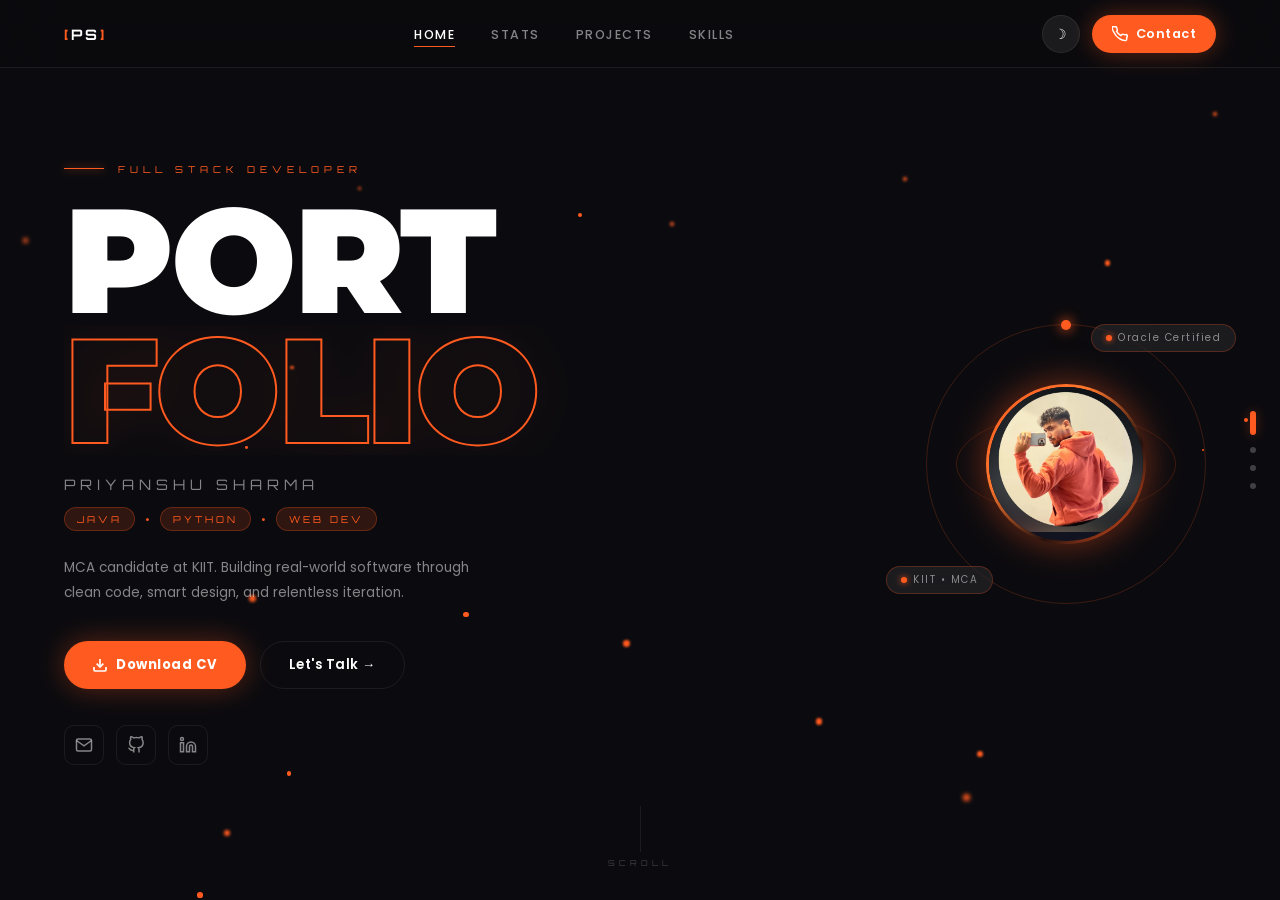
<file: index.html>
<!DOCTYPE html>
<html lang="en" data-theme="dark">
<head>
  <meta charset="UTF-8" />
  <meta name="viewport" content="width=device-width, initial-scale=1.0"/>
  <title>Priyanshu Sharma — Portfolio</title>
  <link rel="preconnect" href="https://fonts.googleapis.com"/>
  <link rel="preconnect" href="https://fonts.gstatic.com" crossorigin/>
  <link href="https://fonts.googleapis.com/css2?family=Orbitron:wght@400;600;700;900&family=Montserrat:wght@300;400;600;700;900&family=Poppins:wght@300;400;500;600&display=swap" rel="stylesheet"/>
  <link rel="stylesheet" href="style.css"/>
</head>
<body>

<!-- ░░ PARTICLE CANVAS ░░ -->
<canvas id="particleCanvas"></canvas>

<!-- ░░ NOISE GRAIN OVERLAY ░░ -->
<div class="grain"></div>

<!-- ░░ NAV ░░ -->
<nav class="nav" id="mainNav">
  <div class="nav-logo">
    <span class="bracket">[</span>PS<span class="bracket">]</span>
  </div>
  <ul class="nav-links">
    <li><a href="#slide1" class="nav-link active" data-slide="0">Home</a></li>
    <li><a href="#slide2" class="nav-link" data-slide="1">Stats</a></li>
    <li><a href="#slide3" class="nav-link" data-slide="2">Projects</a></li>
    <li><a href="#slide4" class="nav-link" data-slide="3">Skills</a></li>
  </ul>
  <div class="nav-actions">
    <button class="theme-btn" id="themeBtn" aria-label="Toggle theme">
      <span class="t-icon" id="themeIcon">☽</span>
    </button>
    <button class="contact-open-btn" id="contactOpenBtn">
      <svg width="16" height="16" viewBox="0 0 24 24" fill="none" stroke="currentColor" stroke-width="2.2"><path d="M22 16.92v3a2 2 0 01-2.18 2 19.79 19.79 0 01-8.63-3.07A19.5 19.5 0 013.07 9.81a19.79 19.79 0 01-3.07-8.68A2 2 0 012.18 1h3a2 2 0 012 1.72c.127.96.361 1.903.7 2.81a2 2 0 01-.45 2.11L6.91 8.15a16 16 0 006.29 6.29l1.51-1.52a2 2 0 012.11-.45c.907.339 1.85.573 2.81.7A2 2 0 0122 16.92z"/></svg>
      Contact
    </button>
  </div>
</nav>

<!-- ░░ SCROLL PROGRESS ░░ -->
<div class="scroll-progress" id="scrollProgress"></div>

<!-- ░░ SIDE DOT NAV ░░ -->
<nav class="side-nav">
  <button class="side-dot active" data-target="0" aria-label="Slide 1"></button>
  <button class="side-dot" data-target="1" aria-label="Slide 2"></button>
  <button class="side-dot" data-target="2" aria-label="Slide 3"></button>
  <button class="side-dot" data-target="3" aria-label="Slide 4"></button>
</nav>

<!-- ░░░░░░░░░░░░░░░░░░░░░░░░░░░░░░░░░░░░
     SCROLL CONTAINER
     ░░░░░░░░░░░░░░░░░░░░░░░░░░░░░░░░░░░░ -->
<div class="scroll-wrap" id="scrollWrap">

  <!-- ════════════════════════════════
       SLIDE 1 — HERO
       ════════════════════════════════ -->
  <section class="slide" id="slide1">
    <div class="hero-inner">

      <!-- LEFT: Text -->
      <div class="hero-left">
        <div class="hero-eyebrow reveal">
          <span class="eyebrow-line"></span>
          <span class="eyebrow-text">FULL STACK DEVELOPER</span>
        </div>

        <h1 class="hero-heading">
          <span class="h-line reveal" style="--d:.1s">
            <span class="h-word">PORT</span>
          </span>
          <span class="h-line reveal" style="--d:.2s">
            <span class="h-word accent-stroke">FOLIO</span>
          </span>
        </h1>

        <div class="hero-name reveal" style="--d:.35s">PRIYANSHU SHARMA</div>

        <div class="hero-tags reveal" style="--d:.45s">
          <span class="tag">JAVA</span>
          <span class="tag-sep">•</span>
          <span class="tag">PYTHON</span>
          <span class="tag-sep">•</span>
          <span class="tag">WEB DEV</span>
        </div>

        <p class="hero-bio reveal" style="--d:.55s">
          MCA candidate at KIIT. Building real-world software through<br>
          clean code, smart design, and relentless iteration.
        </p>

        <div class="hero-ctas reveal" style="--d:.65s">
          <a href="priyanshu_sharma_cv_1.pdf" download class="btn-primary">
            <svg width="16" height="16" viewBox="0 0 24 24" fill="none" stroke="currentColor" stroke-width="2.5"><path d="M21 15v4a2 2 0 01-2 2H5a2 2 0 01-2-2v-4"/><polyline points="7 10 12 15 17 10"/><line x1="12" y1="15" x2="12" y2="3"/></svg>
            Download CV
          </a>
          <button class="btn-ghost" id="heroContactBtn">Let's Talk →</button>
        </div>

        <!-- Socials strip -->
        <div class="hero-socials reveal" style="--d:.75s">
          <a href="mailto:priyanshusharma02098@gmail.com" class="social-link" aria-label="Email">
            <svg width="18" height="18" viewBox="0 0 24 24" fill="none" stroke="currentColor" stroke-width="2"><path d="M4 4h16c1.1 0 2 .9 2 2v12c0 1.1-.9 2-2 2H4c-1.1 0-2-.9-2-2V6c0-1.1.9-2 2-2z"/><polyline points="22,6 12,13 2,6"/></svg>
          </a>
          <a href="https://github.com/prynsu445" target="_blank" class="social-link" aria-label="GitHub">
            <svg width="18" height="18" viewBox="0 0 24 24" fill="none" stroke="currentColor" stroke-width="2"><path d="M9 19c-5 1.5-5-2.5-7-3m14 6v-3.87a3.37 3.37 0 00-.94-2.61c3.14-.35 6.44-1.54 6.44-7A5.44 5.44 0 0020 4.77 5.07 5.07 0 0019.91 1S18.73.65 16 2.48a13.38 13.38 0 00-7 0C6.27.65 5.09 1 5.09 1A5.07 5.07 0 005 4.77a5.44 5.44 0 00-1.5 3.78c0 5.42 3.3 6.61 6.44 7A3.37 3.37 0 009 18.13V22"/></svg>
          </a>
          <a href="https://www.linkedin.com/in/priyanshu-sharma-182ab72b7 " target="_blank" class="social-link" aria-label="LinkedIn">
            <svg width="18" height="18" viewBox="0 0 24 24" fill="none" stroke="currentColor" stroke-width="2"><path d="M16 8a6 6 0 016 6v7h-4v-7a2 2 0 00-2-2 2 2 0 00-2 2v7h-4v-7a6 6 0 016-6z"/><rect x="2" y="9" width="4" height="12"/><circle cx="4" cy="4" r="2"/></svg>
          </a>
        </div>
      </div>

      <!-- RIGHT: Profile Orbit -->
      <div class="hero-right reveal" style="--d:.2s">
        <div class="orbit-system">
          <!-- Glow behind -->
          <div class="profile-glow-bg"></div>

          <!-- Outer orbit ring -->
          <div class="orbit-ring ring-outer">
            <div class="orbit-dot dot-outer"></div>
          </div>
          <!-- Inner tilted orbit ring -->
          <div class="orbit-ring ring-inner">
            <div class="orbit-dot dot-inner"></div>
          </div>

          <!-- Profile circle -->
          <div class="profile-circle">
            <div class="profile-img-wrap">
              <!-- Placeholder gradient avatar (replace src with real photo) -->
              <div class="profile-placeholder">
                <span class="profile-initials"><img src="myself.jpeg" alt="Priyanshu Sharma" class="profile-img"/> </span>
              </div>
              
               
            </div>
          </div>

          <!-- Floating badge -->
          <div class="orbit-badge badge-top">
            <span class="badge-dot"></span>Oracle Certified
          </div>
          <div class="orbit-badge badge-bot">
            <span class="badge-dot"></span>KIIT • MCA
          </div>
        </div>
      </div>

    </div>

    <!-- hero particles -->
    <div class="hero-particles" id="heroParticles"></div>

    <!-- Scroll cue -->
    <div class="scroll-cue">
      <div class="cue-line"><span class="cue-fill"></span></div>
      <span class="cue-label">SCROLL</span>
    </div>
  </section>

  <!-- ════════════════════════════════
       SLIDE 2 — PROJECT STATS
       ════════════════════════════════ -->
  <section class="slide" id="slide2">
    <div class="desk-bg">
      <div class="desk-lamp-glow"></div>
      <div class="desk-ambient"></div>
    </div>

    <div class="stats-inner">
      <div class="section-header reveal">
        <p class="s-eyebrow">AT A GLANCE</p>
        <h2 class="s-title">Project<br><em>Experience</em></h2>
      </div>

      <div class="stats-grid">
        <div class="stat-card reveal" style="--d:.1s">
          <div class="stat-icon">
            <svg width="28" height="28" viewBox="0 0 24 24" fill="none" stroke="currentColor" stroke-width="1.5"><rect x="3" y="3" width="18" height="14" rx="2"/><path d="M7 21h10M12 17v4"/></svg>
          </div>
          <div class="stat-val"><span class="counter" data-target="2">0</span><span class="stat-plus">+</span></div>
          <div class="stat-label">Projects<br>Completed</div>
          <div class="sc-glow"></div>
        </div>
        <div class="stat-card reveal" style="--d:.2s">
          <div class="stat-icon">
            <svg width="28" height="28" viewBox="0 0 24 24" fill="none" stroke="currentColor" stroke-width="1.5"><circle cx="12" cy="8" r="4"/><path d="M4 20c0-4 3.6-7 8-7s8 3 8 7"/></svg>
          </div>
          <div class="stat-val"><span class="counter" data-target="1">0</span></div>
          <div class="stat-label">Internship<br>Experience</div>
          <div class="sc-glow"></div>
        </div>
        <div class="stat-card reveal" style="--d:.3s">
          <div class="stat-icon">
            <svg width="28" height="28" viewBox="0 0 24 24" fill="none" stroke="currentColor" stroke-width="1.5"><polyline points="16 18 22 12 16 6"/><polyline points="8 6 2 12 8 18"/></svg>
          </div>
          <div class="stat-val"><span class="counter" data-target="6">0</span><span class="stat-plus">+</span></div>
          <div class="stat-label">Technologies<br>Used</div>
          <div class="sc-glow"></div>
        </div>
        <div class="stat-card reveal" style="--d:.4s">
          <div class="stat-icon">
            <svg width="28" height="28" viewBox="0 0 24 24" fill="none" stroke="currentColor" stroke-width="1.5"><path d="M12 2L2 7l10 5 10-5-10-5z"/><path d="M2 17l10 5 10-5"/><path d="M2 12l10 5 10-5"/></svg>
          </div>
          <div class="stat-val"><span class="counter" data-target="75" data-decimal="true">0</span></div>
          <div class="stat-label">CGPA — MCA<br>Performance</div>
          <div class="sc-glow"></div>
        </div>
      </div>

      <!-- Certifications strip -->
      <div class="cert-strip reveal" style="--d:.5s">
        <div class="cert-item">
          <div class="cert-badge">✦</div>
          <div>
            <strong>Generative AI Professional</strong>
            <span>Oracle University — 2025</span>
          </div>
        </div>
        <div class="cert-divider"></div>
        <div class="cert-item">
          <div class="cert-badge">✦</div>
          <div>
            <strong>Web Development Intern</strong>
            <span>Acmegrade (IIT Bombay, IIM Ahmedabad, Wipro) — 2024</span>
          </div>
        </div>
      </div>
    </div>
  </section>

  <!-- ════════════════════════════════
       SLIDE 3 — PROJECTS
       ════════════════════════════════ -->
  <section class="slide slide-overflow" id="slide3">
    <div class="projects-inner">
      <div class="section-header reveal">
        <p class="s-eyebrow">WHAT I'VE BUILT</p>
        <h2 class="s-title">Featured<br><em>Projects</em></h2>
      </div>

      <!-- Filter buttons -->
      <div class="filter-bar reveal" style="--d:.1s" id="filterBar">
        <button class="filter-btn active" data-filter="all">All</button>
        <button class="filter-btn" data-filter="java">Java</button>
        <button class="filter-btn" data-filter="python">Python</button>
        <button class="filter-btn" data-filter="web">Web</button>
      </div>

      <!-- Project cards -->
      <div class="projects-grid" id="projectsGrid">

        <div class="project-card reveal" style="--d:.15s" data-cat="python">
          <div class="project-img-wrap">
            <div class="project-img-placeholder p1">
              <svg width="48" height="48" viewBox="0 0 24 24" fill="none" stroke="rgba(255,90,31,0.6)" stroke-width="1"><rect x="3" y="3" width="18" height="14" rx="2"/><path d="M7 21h10M12 17v4"/></svg>
            </div>
            <div class="project-overlay">
              <a href="#" class="view-btn">View Project →</a>
            </div>
          </div>
          <div class="project-body">
            <div class="project-tech">
              <span class="tech-chip">Python</span>
              <span class="tech-chip">Streamlit</span>
              <span class="tech-chip">AI</span>
            </div>
            <h3 class="project-title">Banking Management System</h3>
            <p class="project-desc">AI-based banking assistant for account operations. Improved task completion by 40%, reduced navigation steps by 30%.</p>
          </div>
          <div class="pc-accent-line"></div>
        </div>

        <div class="project-card reveal" style="--d:.25s" data-cat="java">
          <div class="project-img-wrap">
            <div class="project-img-placeholder p2">
              <svg width="48" height="48" viewBox="0 0 24 24" fill="none" stroke="rgba(255,90,31,0.6)" stroke-width="1"><circle cx="12" cy="8" r="4"/><path d="M4 20c0-4 3.6-7 8-7s8 3 8 7"/><circle cx="18" cy="5" r="2"/></svg>
            </div>
            <div class="project-overlay">
              <a href="#" class="view-btn">View Project →</a>
            </div>
          </div>
          <div class="project-body">
            <div class="project-tech">
              <span class="tech-chip">Java</span>
              <span class="tech-chip">MySQL</span>
              <span class="tech-chip">Full Stack</span>
            </div>
            <h3 class="project-title">Employee Management System</h3>
            <p class="project-desc">HR workflow automation with database integration. Reduced manual processing time by 50%, improved data accuracy by 35%.</p>
          </div>
          <div class="pc-accent-line"></div>
        </div>

        <div class="project-card reveal" style="--d:.35s" data-cat="web">
          <div class="project-img-wrap">
            <div class="project-img-placeholder p3">
              <svg width="48" height="48" viewBox="0 0 24 24" fill="none" stroke="rgba(255,90,31,0.6)" stroke-width="1"><circle cx="12" cy="12" r="10"/><line x1="2" y1="12" x2="22" y2="12"/><path d="M12 2a15.3 15.3 0 010 20M12 2a15.3 15.3 0 000 20"/></svg>
            </div>
            <div class="project-overlay">
              <a href="#" class="view-btn">View Project →</a>
            </div>
          </div>
          <div class="project-body">
            <div class="project-tech">
              <span class="tech-chip">React</span>
              <span class="tech-chip">HTML/CSS</span>
              <span class="tech-chip">JS</span>
            </div>
            <h3 class="project-title">Portfolio Website</h3>
            <p class="project-desc">Personal portfolio with scroll-snap layout, glassmorphism design, and orbit animations built for maximum visual impact.</p>
          </div>
          <div class="pc-accent-line"></div>
        </div>

      </div>
    </div>
  </section>

  <!-- ════════════════════════════════
       SLIDE 4 — SKILLS + EDUCATION
       ════════════════════════════════ -->
  <section class="slide slide-overflow" id="slide4">
    <div class="skills-inner">
      <div class="section-header reveal">
        <p class="s-eyebrow">WHAT I KNOW</p>
        <h2 class="s-title">Technical<br><em>Expertise</em></h2>
      </div>

      <div class="skills-grid">
        <div class="skill-card reveal" style="--d:.05s">
          <div class="sk-icon">
            <svg width="26" height="26" viewBox="0 0 24 24" fill="none" stroke="currentColor" stroke-width="1.5"><polyline points="16 18 22 12 16 6"/><polyline points="8 6 2 12 8 18"/></svg>
          </div>
          <h3>Java Development</h3>
          <p>OOP, JDBC, Swing, full-stack Java applications</p>
          <div class="sk-bar"><div class="sk-fill" style="--w:82%"></div></div>
          <div class="sk-line"></div>
        </div>
        <div class="skill-card reveal" style="--d:.1s">
          <div class="sk-icon">
            <svg width="26" height="26" viewBox="0 0 24 24" fill="none" stroke="currentColor" stroke-width="1.5"><path d="M12 2L2 7l10 5 10-5-10-5z"/><path d="M2 17l10 5 10-5"/><path d="M2 12l10 5 10-5"/></svg>
          </div>
          <h3>Python Development</h3>
          <p>Streamlit, NumPy, Pandas, data pipelines</p>
          <div class="sk-bar"><div class="sk-fill" style="--w:78%"></div></div>
          <div class="sk-line"></div>
        </div>
        <div class="skill-card reveal" style="--d:.15s">
          <div class="sk-icon">
            <svg width="26" height="26" viewBox="0 0 24 24" fill="none" stroke="currentColor" stroke-width="1.5"><rect x="3" y="3" width="18" height="14" rx="2"/><path d="M7 21h10M12 17v4"/></svg>
          </div>
          <h3>Frontend Development</h3>
          <p>HTML5, CSS3, JavaScript, responsive design</p>
          <div class="sk-bar"><div class="sk-fill" style="--w:80%"></div></div>
          <div class="sk-line"></div>
        </div>
        <div class="skill-card reveal" style="--d:.2s">
          <div class="sk-icon">
            <svg width="26" height="26" viewBox="0 0 24 24" fill="none" stroke="currentColor" stroke-width="1.5"><circle cx="12" cy="12" r="10"/><circle cx="12" cy="12" r="3"/><line x1="12" y1="2" x2="12" y2="5"/><line x1="12" y1="19" x2="12" y2="22"/><line x1="2" y1="12" x2="5" y2="12"/><line x1="19" y1="12" x2="22" y2="12"/></svg>
          </div>
          <h3>React Development</h3>
          <p>Components, hooks, state management, SPA</p>
          <div class="sk-bar"><div class="sk-fill" style="--w:70%"></div></div>
          <div class="sk-line"></div>
        </div>
        <div class="skill-card reveal" style="--d:.25s">
          <div class="sk-icon">
            <svg width="26" height="26" viewBox="0 0 24 24" fill="none" stroke="currentColor" stroke-width="1.5"><ellipse cx="12" cy="5" rx="9" ry="3"/><path d="M21 12c0 1.66-4 3-9 3s-9-1.34-9-3"/><path d="M3 5v14c0 1.66 4 3 9 3s9-1.34 9-3V5"/></svg>
          </div>
          <h3>SQL & Databases</h3>
          <p>MySQL, schema design, complex queries, CRUD</p>
          <div class="sk-bar"><div class="sk-fill" style="--w:75%"></div></div>
          <div class="sk-line"></div>
        </div>
        <div class="skill-card reveal" style="--d:.3s">
          <div class="sk-icon">
            <svg width="26" height="26" viewBox="0 0 24 24" fill="none" stroke="currentColor" stroke-width="1.5"><line x1="18" y1="20" x2="18" y2="10"/><line x1="12" y1="20" x2="12" y2="4"/><line x1="6" y1="20" x2="6" y2="14"/></svg>
          </div>
          <h3>Data Analytics</h3>
          <p>NumPy, Pandas, data visualization, Generative AI</p>
          <div class="sk-bar"><div class="sk-fill" style="--w:65%"></div></div>
          <div class="sk-line"></div>
        </div>
      </div>

      <!-- Education Timeline -->
      <div class="edu-section reveal" style="--d:.35s">
        <h3 class="edu-title">Education Timeline</h3>
        <div class="timeline">
          <div class="tl-item">
            <div class="tl-dot"></div>
            <div class="tl-line"></div>
            <div class="tl-content">
              <span class="tl-year">2025 – 2027</span>
              <h4>Master of Computer Applications</h4>
              <p>Kalinga Institute of Industrial Technology (KIIT)</p>
              <span class="tl-cgpa">CGPA: 7.7</span>
            </div>
          </div>
          <div class="tl-item">
            <div class="tl-dot"></div>
            <div class="tl-content">
              <span class="tl-year">2022 – 2025</span>
              <h4>Bachelor of Computer Applications</h4>
              <p>Techno India University</p>
              <span class="tl-cgpa">CGPA: 7.82</span>
            </div>
          </div>
        </div>
      </div>

      <!-- Footer ticker -->
      <div class="ticker-wrap">
        <div class="ticker-inner" id="tickerInner">
          <span>• PRIYANSHU SHARMA</span>
          <span>• SOFTWARE DEVELOPER</span>
          <span>• JAVA • PYTHON • REACT</span>
          <span>• KIIT MCA 2025</span>
          <span>• ORACLE CERTIFIED</span>
          <span>• OPEN TO WORK</span>
          <span>• PRIYANSHU SHARMA</span>
          <span>• SOFTWARE DEVELOPER</span>
          <span>• JAVA • PYTHON • REACT</span>
          <span>• KIIT MCA 2025</span>
          <span>• ORACLE CERTIFIED</span>
          <span>• OPEN TO WORK</span>
        </div>
      </div>
    </div>
  </section>

</div><!-- /scroll-wrap -->

<!-- ░░░░░░░░░░░░░░░░░░░░░░░░░░░░░░░░░░░░
     CONTACT SIDEBAR
     ░░░░░░░░░░░░░░░░░░░░░░░░░░░░░░░░░░░░ -->
<div class="sb-overlay" id="sbOverlay"></div>
<aside class="sidebar" id="sidebar">
  <button class="sb-close" id="sbClose">✕</button>

  <div class="sb-body">
    <div class="sb-header">
      <h2 class="sb-title">Let's <span>Connect</span></h2>
      <p class="sb-sub">Available for freelance work and full-time opportunities.</p>
    </div>

    <div class="sb-links">
      <a href="mailto:priyanshusharma02098@gmail.com" class="sb-item">
        <div class="sbi-icon">
          <svg width="18" height="18" viewBox="0 0 24 24" fill="none" stroke="currentColor" stroke-width="2"><path d="M4 4h16c1.1 0 2 .9 2 2v12c0 1.1-.9 2-2 2H4c-1.1 0-2-.9-2-2V6c0-1.1.9-2 2-2z"/><polyline points="22,6 12,13 2,6"/></svg>
        </div>
        <div class="sbi-text">
          <span class="sbi-label">Email</span>
          <span class="sbi-val">priyanshusharma02098@gmail.com</span>
        </div>
        <span class="sbi-arr">→</span>
      </a>
      <a href="tel:+917439451492" class="sb-item">
        <div class="sbi-icon">
          <svg width="18" height="18" viewBox="0 0 24 24" fill="none" stroke="currentColor" stroke-width="2"><path d="M22 16.92v3a2 2 0 01-2.18 2 19.79 19.79 0 01-8.63-3.07A19.5 19.5 0 013.07 9.81a19.79 19.79 0 01-3.07-8.68A2 2 0 012.18 1h3a2 2 0 012 1.72c.127.96.361 1.903.7 2.81a2 2 0 01-.45 2.11L6.91 8.15a16 16 0 006.29 6.29l1.51-1.52a2 2 0 012.11-.45c.907.339 1.85.573 2.81.7A2 2 0 0122 16.92z"/></svg>
        </div>
        <div class="sbi-text">
          <span class="sbi-label">Phone</span>
          <span class="sbi-val">+91 7439451492</span>
        </div>
        <span class="sbi-arr">→</span>
      </a>
      <div class="sb-item ">
        <div class="sbi-icon">
          <svg width="18" height="18" viewBox="0 0 24 24" fill="none" stroke="currentColor" stroke-width="2"><path d="M21 10c0 7-9 13-9 13s-9-6-9-13a9 9 0 0118 0z"/><circle cx="12" cy="10" r="3"/></svg>
        </div>
        <div class="sbi-text">
          <span class="sbi-label">Location</span>
          <span class="sbi-val">Kolkata, India</span>
        </div>
      </div>
      <a href="https://www.linkedin.com/in/priyanshu-sharma-182ab72b7 " target="_blank" class="sb-item">
        <div class="sbi-icon">
          <svg width="18" height="18" viewBox="0 0 24 24" fill="none" stroke="currentColor" stroke-width="2"><path d="M16 8a6 6 0 016 6v7h-4v-7a2 2 0 00-2-2 2 2 0 00-2 2v7h-4v-7a6 6 0 016-6z"/><rect x="2" y="9" width="4" height="12"/><circle cx="4" cy="4" r="2"/></svg>
        </div>
        <div class="sbi-text">
          <span class="sbi-label">LinkedIn</span>
          <span class="sbi-val">Priyanshu Sharma</span>
        </div>
        <span class="sbi-arr">→</span>
      </a>
      <a href="https://github.com/prynsu445" target="_blank" class="sb-item">
        <div class="sbi-icon">
          <svg width="18" height="18" viewBox="0 0 24 24" fill="none" stroke="currentColor" stroke-width="2"><path d="M9 19c-5 1.5-5-2.5-7-3m14 6v-3.87a3.37 3.37 0 00-.94-2.61c3.14-.35 6.44-1.54 6.44-7A5.44 5.44 0 0020 4.77 5.07 5.07 0 0019.91 1S18.73.65 16 2.48a13.38 13.38 0 00-7 0C6.27.65 5.09 1 5.09 1A5.07 5.07 0 005 4.77a5.44 5.44 0 00-1.5 3.78c0 5.42 3.3 6.61 6.44 7A3.37 3.37 0 009 18.13V22"/></svg>
        </div>
        <div class="sbi-text">
          <span class="sbi-label">GitHub</span>
          <span class="sbi-val">prynsu445</span>
        </div>
        <span class="sbi-arr">→</span>
      </a>
    </div>

    <div class="sb-actions">
      <a href="priyanshu_sharma_cv_1.pdf" download class="sb-cv-btn">
        <svg width="16" height="16" viewBox="0 0 24 24" fill="none" stroke="currentColor" stroke-width="2.5"><path d="M21 15v4a2 2 0 01-2 2H5a2 2 0 01-2-2v-4"/><polyline points="7 10 12 15 17 10"/><line x1="12" y1="15" x2="12" y2="3"/></svg>
        Download CV
      </a>
      <a href="mailto:priyanshusharma02098@gmail.com" class="sb-hire-btn">
        Hire Me ✦
      </a>
    </div>
  </div>
</aside>

<script src="script.js"></script>
</body>
</html>
</file>
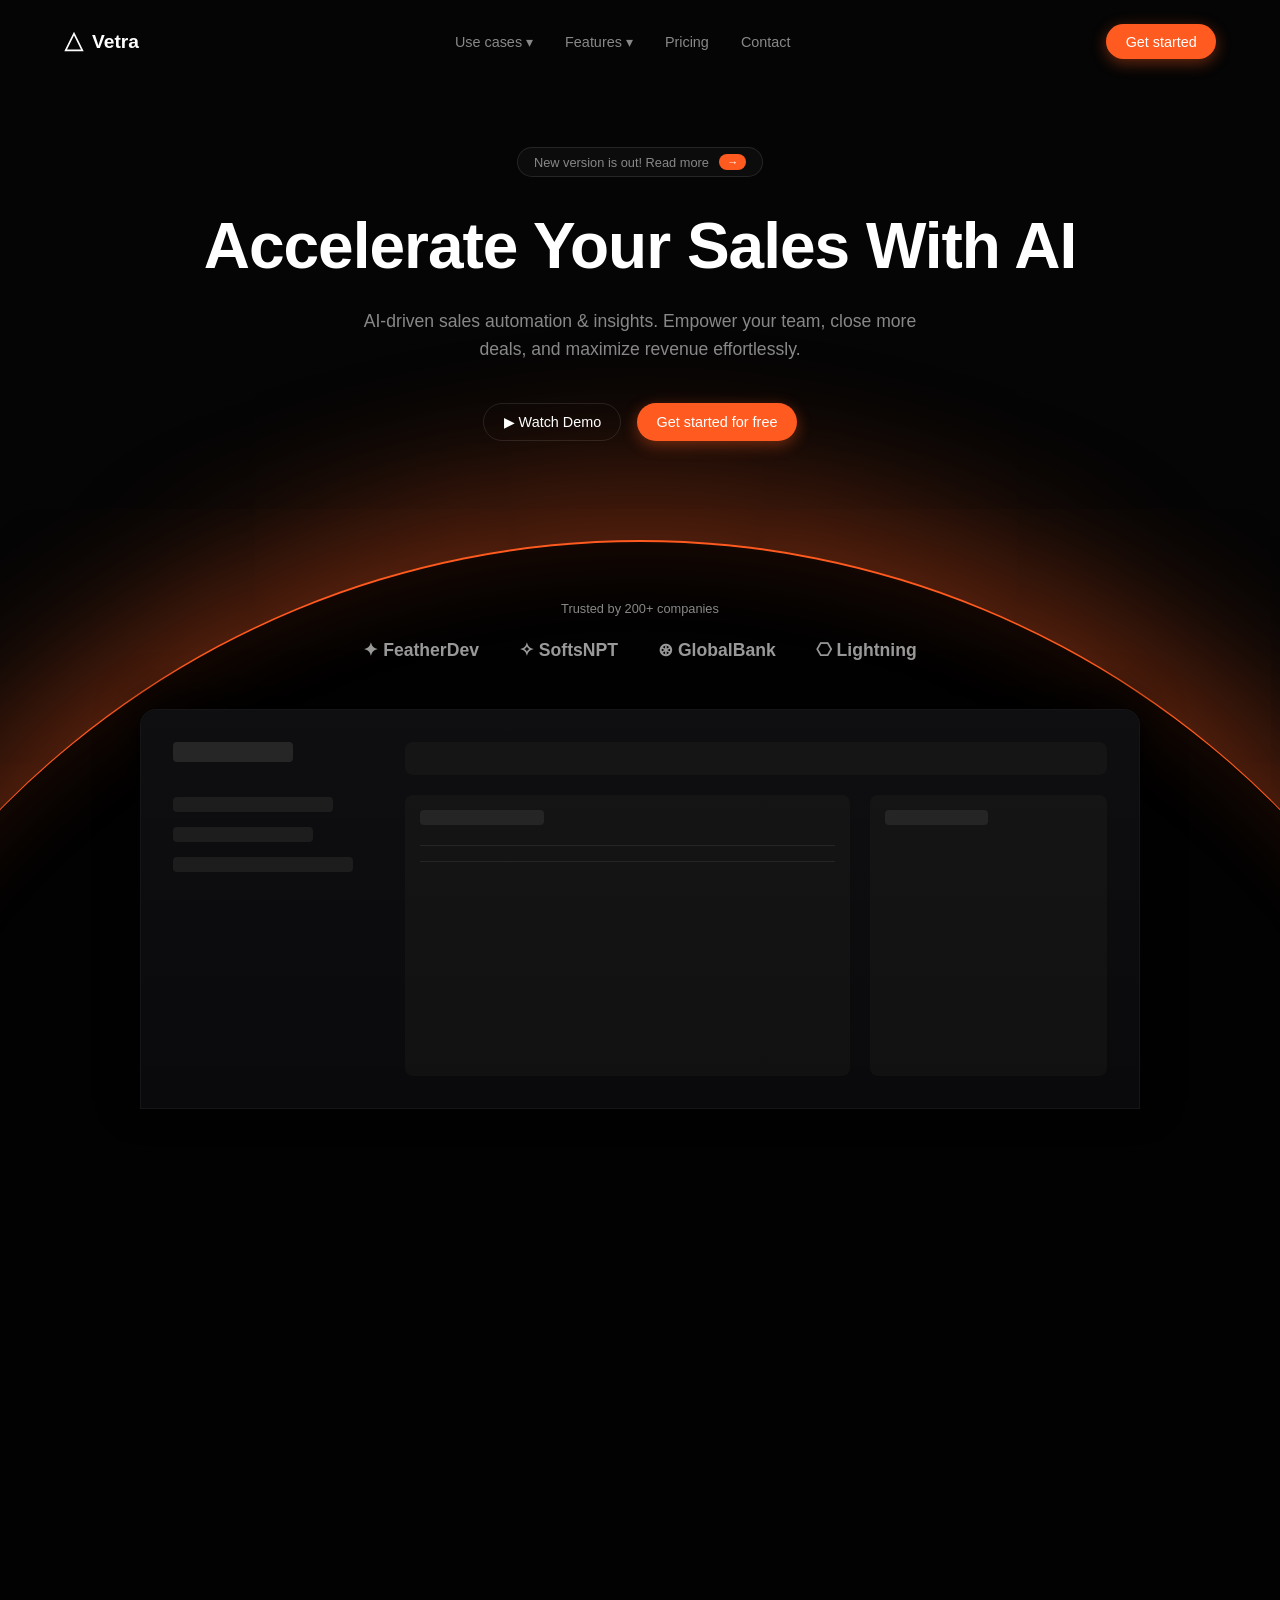
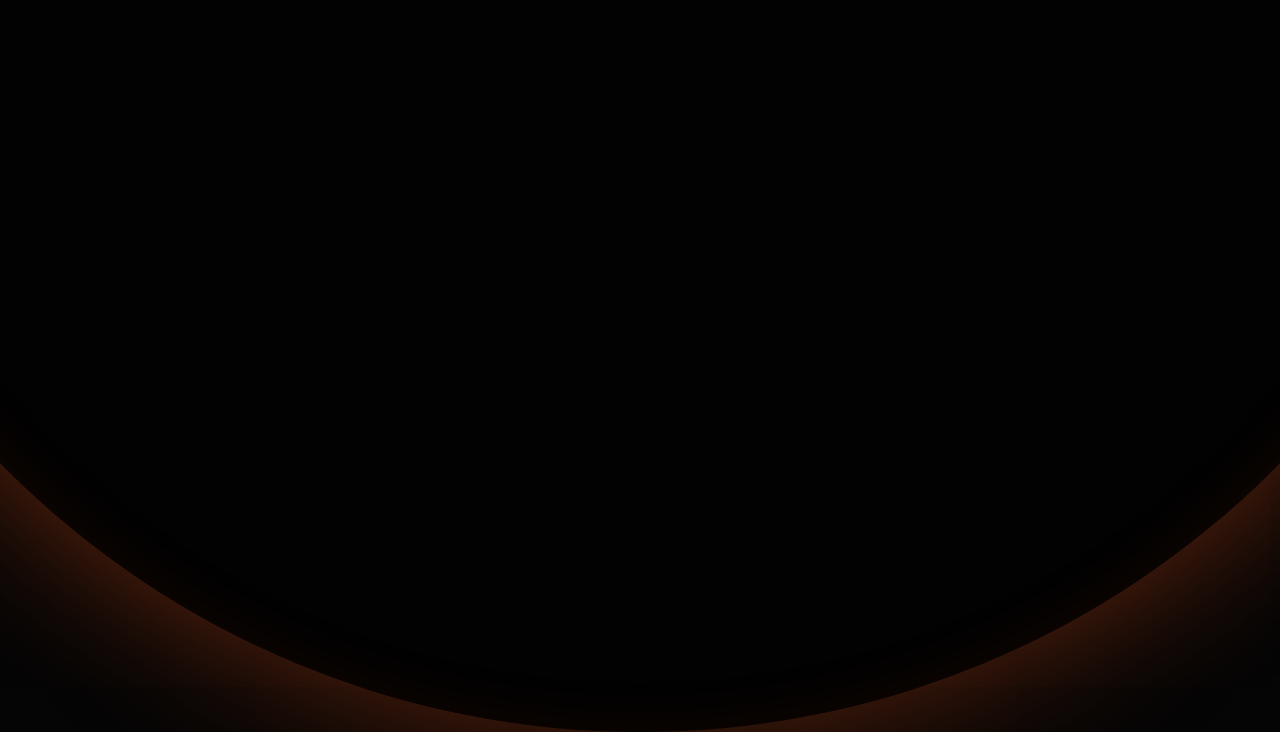
<file: font/index.html>
<!DOCTYPE html>
<html lang="en">
<head>
    <meta charset="UTF-8">
    <meta name="viewport" content="width=device-width, initial-scale=1.0">
    <title>Vetra UI</title>
    <link rel="stylesheet" href="style.css">
    <script src="script.js" defer></script>
</head>
<body>

    <nav>
        <div class="logo">
            <svg width="20" height="20" viewBox="0 0 24 24" fill="none" stroke="currentColor" stroke-width="2"><path d="M12 2L2 22h20L12 2z"/></svg>
            Vetra
        </div>
        <div class="nav-links">
            <a href="#">Use cases ▾</a>
            <a href="#">Features ▾</a>
            <a href="#">Pricing</a>
            <a href="#">Contact</a>
        </div>
        <button class="btn btn-primary">Get started</button>
    </nav>

    <div class="hero">
        <div class="badge animate-up">
            New version is out! Read more <span>→</span>
        </div>
        <h1 class="animate-up delay-1">Accelerate Your Sales With AI</h1>
        <p class="animate-up delay-2">AI-driven sales automation & insights. Empower your team, close more deals, and maximize revenue effortlessly.</p>
        <div class="hero-actions animate-up delay-3">
            <button class="btn btn-outline">
                ▶ Watch Demo
            </button>
            <button class="btn btn-primary">Get started for free</button>
        </div>
    </div>

    <div class="planet-arc-container"></div>

    <div class="bottom-content">
        <div class="trusted-by animate-up delay-1">
            <p>Trusted by 200+ companies</p>
            <div class="logos">
                <span>✦ FeatherDev</span>
                <span>✧ SoftsNPT</span>
                <span>⊛ GlobalBank</span>
                <span>⎔ Lightning</span>
            </div>
        </div>

        <div class="dashboard-mock animate-up delay-2">
            <div style="width: 200px; display: flex; flex-direction: column; gap: 15px;">
                <div style="height: 20px; width: 60%; background: #222; border-radius: 4px;"></div>
                <div style="height: 15px; width: 80%; background: #1a1a1a; border-radius: 4px; margin-top: 20px;"></div>
                <div style="height: 15px; width: 70%; background: #1a1a1a; border-radius: 4px;"></div>
                <div style="height: 15px; width: 90%; background: #1a1a1a; border-radius: 4px;"></div>
            </div>
            <div style="flex: 1; display: flex; flex-direction: column; gap: 20px;">
                <div style="height: 40px; width: 100%; background: #111; border-radius: 8px;"></div>
                <div style="display: flex; gap: 20px; height: 100%;">
                    <div style="flex: 2; background: #111; border-radius: 8px; padding: 15px;">
                        <div style="height: 15px; width: 30%; background: #222; border-radius: 4px; margin-bottom: 20px;"></div>
                        <div style="height: 1px; width: 100%; background: #222; margin-bottom: 15px;"></div>
                        <div style="height: 1px; width: 100%; background: #222; margin-bottom: 15px;"></div>
                    </div>
                    <div style="flex: 1; background: #111; border-radius: 8px; padding: 15px;">
                        <div style="height: 15px; width: 50%; background: #222; border-radius: 4px;"></div>
                    </div>
                </div>
            </div>
        </div>
    </div>

</body>
</html>
</file>
<file: style.css>
/* ============================================================
   PRIYANSHU SHARMA PORTFOLIO — style.css
   Dark Premium • Orange Glow • Glassmorphism
   ============================================================ */

/* ── VARIABLES ───────────────────────────────────────────── */
:root {
  --accent:        #ff5a1f;
  --accent2:       #ff7a2f;
  --glow:          rgba(255, 90, 31, 0.35);
  --glow-sm:       rgba(255, 90, 31, 0.15);
  --bg:            #0b0b0f;
  --bg2:           #0e0e14;
  --surface:       rgba(255,255,255,0.04);
  --surface2:      rgba(255,255,255,0.07);
  --border:        rgba(255,255,255,0.07);
  --border-o:      rgba(255,90,31,0.28);
  --text:          #ffffff;
  --text-m:        rgba(255,255,255,0.5);
  --text-d:        rgba(255,255,255,0.22);
  --nav-h:         68px;
  --ease:          cubic-bezier(0.76, 0, 0.24, 1);
  --spring:        cubic-bezier(0.34, 1.56, 0.64, 1);
  --radius:        16px;
}

[data-theme="light"] {
  --bg:        #f4f3ef;
  --bg2:       #eceae4;
  --surface:   rgba(0,0,0,0.04);
  --surface2:  rgba(0,0,0,0.07);
  --border:    rgba(0,0,0,0.08);
  --border-o:  rgba(255,90,31,0.3);
  --text:      #111111;
  --text-m:    rgba(0,0,0,0.5);
  --text-d:    rgba(0,0,0,0.25);
  --glow:      rgba(255,90,31,0.25);
  --glow-sm:   rgba(255,90,31,0.1);
}

/* ── RESET ───────────────────────────────────────────────── */
*, *::before, *::after { box-sizing: border-box; margin: 0; padding: 0; }
html { font-size: 16px; }
body {
  font-family: 'Poppins', sans-serif;
  background: var(--bg);
  color: var(--text);
  overflow: hidden;
  height: 100vh;
  transition: background .5s var(--ease), color .5s var(--ease);
  cursor: none;
}
a { text-decoration: none; color: inherit; }
ul { list-style: none; }
button { cursor: none; }

/* ── CUSTOM CURSOR ───────────────────────────────────────── */
body::before {
  content: '';
  position: fixed;
  width: 10px; height: 10px;
  background: var(--accent);
  border-radius: 50%;
  pointer-events: none;
  z-index: 9999;
  transform: translate(-50%, -50%);
  transition: transform .1s, width .2s, height .2s;
  mix-blend-mode: difference;
  top: var(--cy, -20px);
  left: var(--cx, -20px);
}
body::after {
  content: '';
  position: fixed;
  width: 30px; height: 30px;
  border: 1px solid rgba(255,90,31,0.4);
  border-radius: 50%;
  pointer-events: none;
  z-index: 9998;
  transform: translate(-50%, -50%);
  transition: transform .15s, top .12s, left .12s;
  top: var(--cy2, -40px);
  left: var(--cx2, -40px);
}

/* ── CANVAS + GRAIN ──────────────────────────────────────── */
#particleCanvas {
  position: fixed; inset: 0;
  z-index: 0; pointer-events: none;
  opacity: .45;
}
.grain {
  position: fixed; inset: 0; z-index: 1; pointer-events: none;
  background-image: url("data:image/svg+xml,%3Csvg viewBox='0 0 200 200' xmlns='http://www.w3.org/2000/svg'%3E%3Cfilter id='n'%3E%3CfeTurbulence type='fractalNoise' baseFrequency='.65' numOctaves='3' stitchTiles='stitch'/%3E%3C/filter%3E%3Crect width='100%25' height='100%25' filter='url(%23n)' opacity='0.04'/%3E%3C/svg%3E");
  opacity: .6;
}

/* ── NAV ─────────────────────────────────────────────────── */
.nav {
  position: fixed; top: 0; left: 0; right: 0;
  height: var(--nav-h); z-index: 100;
  display: flex; align-items: center; justify-content: space-between;
  padding: 0 5%;
  background: rgba(11,11,15,.65);
  backdrop-filter: blur(24px);
  border-bottom: 1px solid var(--border);
  transition: background .5s;
}
[data-theme="light"] .nav { background: rgba(244,243,239,.75); }

.nav-logo {
  font-family: 'Orbitron', monospace;
  font-size: .9rem; font-weight: 700; letter-spacing: 3px;
}
.bracket { color: var(--accent); }

.nav-links { display: flex; gap: 36px; }
.nav-link {
  font-size: .78rem; letter-spacing: 1.5px;
  color: var(--text-m); font-weight: 500;
  text-transform: uppercase;
  position: relative; padding-bottom: 2px;
  transition: color .3s;
}
.nav-link::after {
  content: ''; position: absolute; bottom: -2px; left: 0;
  width: 0; height: 1px; background: var(--accent);
  transition: width .35s var(--ease);
}
.nav-link:hover, .nav-link.active { color: var(--text); }
.nav-link:hover::after, .nav-link.active::after { width: 100%; }

.nav-actions { display: flex; align-items: center; gap: 12px; }

.theme-btn {
  width: 38px; height: 38px;
  background: var(--surface2); border: 1px solid var(--border);
  border-radius: 50%; color: var(--text);
  font-size: .9rem;
  display: flex; align-items: center; justify-content: center;
  transition: all .3s var(--spring);
}
.theme-btn:hover { border-color: var(--accent); background: var(--glow-sm); transform: rotate(20deg); }

.contact-open-btn {
  display: flex; align-items: center; gap: 8px;
  background: var(--accent); border: none;
  border-radius: 999px; padding: 10px 20px;
  color: #fff; font-family: 'Poppins', sans-serif;
  font-weight: 600; font-size: .8rem; letter-spacing: .5px;
  box-shadow: 0 0 24px var(--glow);
  transition: all .3s var(--spring);
}
.contact-open-btn:hover { transform: scale(1.06); box-shadow: 0 0 40px rgba(255,90,31,.6); }

/* ── SCROLL PROGRESS ─────────────────────────────────────── */
.scroll-progress {
  position: fixed; top: var(--nav-h); left: 0;
  height: 2px; width: 0%;
  background: linear-gradient(to right, var(--accent), var(--accent2));
  z-index: 101;
  transition: width .1s linear;
  box-shadow: 0 0 8px var(--glow);
}

/* ── SIDE NAV DOTS ───────────────────────────────────────── */
.side-nav {
  position: fixed; right: 24px; top: 50%;
  transform: translateY(-50%); z-index: 90;
  display: flex; flex-direction: column; gap: 12px;
}
.side-dot {
  width: 6px; height: 6px; border-radius: 50%;
  background: var(--text-d); border: none;
  transition: all .4s var(--spring);
}
.side-dot.active {
  width: 6px; height: 24px; border-radius: 99px;
  background: var(--accent);
  box-shadow: 0 0 12px var(--glow);
}

/* ── SCROLL WRAP ─────────────────────────────────────────── */
.scroll-wrap {
  position: fixed; inset: 0;
  overflow-y: scroll;
  scroll-snap-type: y mandatory;
  scroll-behavior: smooth;
  -webkit-overflow-scrolling: touch;
  z-index: 2;
}
.scroll-wrap::-webkit-scrollbar { width: 0; }

/* ── SLIDE BASE ──────────────────────────────────────────── */
.slide {
  min-height: 100vh;
  scroll-snap-align: start;
  scroll-snap-stop: always;
  position: relative;
  overflow: hidden;
  display: flex;
  align-items: center;
  justify-content: center;
  padding: var(--nav-h) 5% 40px;
}
.slide-overflow {
  overflow-y: auto;
  overflow-x: hidden;
  display: block;
}

/* ── REVEAL ──────────────────────────────────────────────── */
.reveal {
  opacity: 0;
  transform: translateY(36px);
  transition: opacity .75s var(--ease), transform .75s var(--ease);
  transition-delay: var(--d, 0s);
}
.reveal.in { opacity: 1; transform: translateY(0); }

/* ══════════════════════════════════════════════════════════
   SLIDE 1 — HERO
   ══════════════════════════════════════════════════════════ */
#slide1 { background: var(--bg); }

.hero-inner {
  width: 100%; max-width: 1200px;
  display: flex; align-items: center;
  justify-content: space-between; gap: 60px;
  position: relative; z-index: 3;
}

/* Left */
.hero-left { flex: 1; min-width: 0; }

.hero-eyebrow {
  display: flex; align-items: center; gap: 14px;
  margin-bottom: 20px;
}
.eyebrow-line {
  display: block; width: 40px; height: 1px;
  background: var(--accent);
  box-shadow: 0 0 8px var(--accent);
}
.eyebrow-text {
  font-family: 'Orbitron', monospace;
  font-size: .6rem; letter-spacing: 5px;
  color: var(--accent);
}

.hero-heading { line-height: .88; margin-bottom: 20px; }
.h-line { display: block; overflow: hidden; }
.h-word {
  display: inline-block;
  font-family: 'Montserrat', sans-serif;
  font-size: clamp(68px, 12vw, 148px);
  font-weight: 900;
  color: var(--text);
  letter-spacing: -3px;
}
.h-word.accent-stroke {
  -webkit-text-stroke: 2px var(--accent);
  color: transparent;
  text-shadow: none;
  filter: drop-shadow(0 0 20px rgba(255,90,31,.5));
}

.hero-name {
  font-family: 'Orbitron', monospace;
  font-size: clamp(.7rem, 1.2vw, .9rem);
  letter-spacing: 5px;
  color: var(--text-m);
  margin-bottom: 14px;
}

.hero-tags { display: flex; align-items: center; gap: 10px; margin-bottom: 24px; }
.tag {
  font-family: 'Orbitron', monospace;
  font-size: .6rem; letter-spacing: 3px;
  padding: 5px 12px;
  border: 1px solid var(--border-o);
  border-radius: 999px;
  color: var(--accent);
  background: var(--glow-sm);
}
.tag-sep { color: var(--accent); font-size: .7rem; }

.hero-bio {
  font-size: .85rem; line-height: 1.85;
  color: var(--text-m); margin-bottom: 36px;
}

.hero-ctas { display: flex; gap: 14px; flex-wrap: wrap; margin-bottom: 36px; }

.btn-primary {
  display: inline-flex; align-items: center; gap: 8px;
  background: var(--accent); color: #fff;
  border: none; border-radius: 999px;
  padding: 13px 28px;
  font-family: 'Poppins', sans-serif; font-weight: 700;
  font-size: .82rem; letter-spacing: .5px;
  box-shadow: 0 0 28px var(--glow);
  transition: all .3s var(--spring);
  animation: pulseCTA 3s ease-in-out infinite;
}
.btn-primary:hover {
  transform: scale(1.06) translateY(-2px);
  box-shadow: 0 0 48px rgba(255,90,31,.65);
}
@keyframes pulseCTA {
  0%,100% { box-shadow: 0 0 28px var(--glow); }
  50%      { box-shadow: 0 0 50px rgba(255,90,31,.6); }
}

.btn-ghost {
  display: inline-flex; align-items: center; gap: 8px;
  background: transparent; color: var(--text);
  border: 1px solid var(--border);
  border-radius: 999px; padding: 13px 28px;
  font-family: 'Poppins', sans-serif; font-weight: 600;
  font-size: .82rem; letter-spacing: .5px;
  transition: all .3s var(--spring);
}
.btn-ghost:hover { border-color: var(--accent); color: var(--accent); background: var(--glow-sm); }

.hero-socials { display: flex; gap: 12px; }
.social-link {
  width: 40px; height: 40px;
  display: flex; align-items: center; justify-content: center;
  border: 1px solid var(--border);
  border-radius: 10px;
  color: var(--text-m);
  transition: all .3s var(--spring);
}
.social-link:hover {
  border-color: var(--accent); color: var(--accent);
  background: var(--glow-sm);
  transform: translateY(-3px);
  box-shadow: 0 8px 20px var(--glow-sm);
}

/* ── ORBIT SYSTEM ────────────────────────────────────────── */
.hero-right { flex-shrink: 0; }

.orbit-system {
  position: relative;
  width: 300px; height: 300px;
  display: flex; align-items: center; justify-content: center;
}

/* Glow behind profile */
.profile-glow-bg {
  position: absolute;
  width: 200px; height: 200px;
  background: radial-gradient(circle, rgba(255,90,31,.3) 0%, transparent 70%);
  border-radius: 50%;
  animation: glowPulse 3s ease-in-out infinite alternate;
}
@keyframes glowPulse {
  from { transform: scale(1); opacity: .6; }
  to   { transform: scale(1.3); opacity: 1; }
}

/* Orbit rings */
.orbit-ring {
  position: absolute; border-radius: 50%;
  border: 1px solid rgba(255,90,31,.2);
  animation: orbitSpin 6s linear infinite;
}
.ring-outer {
  width: 280px; height: 280px;
}
.ring-inner {
  width: 220px; height: 200px;
  transform: rotateX(60deg);
  animation-duration: 8s;
  animation-direction: reverse;
}
@keyframes orbitSpin {
  from { transform: rotate(0deg); }
  to   { transform: rotate(360deg); }
}
.ring-inner {
  animation: orbitSpinTilt 8s linear infinite;
}
@keyframes orbitSpinTilt {
  from { transform: rotateX(60deg) rotate(0deg); }
  to   { transform: rotateX(60deg) rotate(360deg); }
}

/* Orbit dots */
.orbit-dot {
  position: absolute;
  top: -5px; left: 50%;
  transform: translateX(-50%);
  width: 10px; height: 10px;
  background: var(--accent);
  border-radius: 50%;
  box-shadow: 0 0 12px var(--accent), 0 0 24px var(--glow);
  animation: dotPulse 2s ease-in-out infinite alternate;
}
.dot-inner {
  top: -4px;
  width: 8px; height: 8px;
  background: var(--accent2);
  box-shadow: 0 0 8px var(--accent2), 0 0 18px var(--glow);
}
@keyframes dotPulse {
  from { box-shadow: 0 0 8px var(--accent), 0 0 16px var(--glow); transform: translateX(-50%) scale(1); }
  to   { box-shadow: 0 0 20px var(--accent), 0 0 36px rgba(255,90,31,.7); transform: translateX(-50%) scale(1.5); }
}

/* Profile circle */
.profile-circle {
  position: relative; z-index: 5;
  width: 160px; height: 160px;
  border-radius: 50%;
  padding: 3px;
  background: linear-gradient(135deg, var(--accent), var(--accent2), transparent, var(--accent));
  animation: borderSpin 6s linear infinite;
  box-shadow: 0 0 40px var(--glow), inset 0 0 20px rgba(255,90,31,.1);
}
@keyframes borderSpin {
  from { filter: hue-rotate(0deg); }
  to   { filter: hue-rotate(30deg); }
}
.profile-img-wrap {
  width: 100%; height: 100%;
  border-radius: 50%; overflow: hidden;
  background: var(--bg2);
}
.profile-placeholder {
  width: 100%; height: 100%;
  background: linear-gradient(135deg, #1a1020, #0e1520);
  display: flex; align-items: center; justify-content: center;
}
.profile-initials {
  font-family: 'Orbitron', monospace;
  font-size: 2.2rem; font-weight: 900;
  color: var(--accent);
  text-shadow: 0 0 20px var(--glow);
}
.profile-img { width: 100%; height: 100%; object-fit: cover; }

/* Orbit badges */
.orbit-badge {
  position: absolute; z-index: 6;
  background: rgba(255,255,255,.07);
  backdrop-filter: blur(12px);
  border: 1px solid rgba(255,90,31,.25);
  border-radius: 999px;
  padding: 6px 14px;
  font-size: .62rem; letter-spacing: 1.5px;
  color: var(--text-m);
  white-space: nowrap;
  display: flex; align-items: center; gap: 6px;
}
.badge-top { top: 10px; right: -20px; }
.badge-bot { bottom: 20px; left: -30px; }
.badge-dot { width: 6px; height: 6px; border-radius: 50%; background: var(--accent); box-shadow: 0 0 6px var(--accent); }

/* Particles */
.hero-particles { position: absolute; inset: 0; pointer-events: none; overflow: hidden; }
.hp {
  position: absolute; border-radius: 50%;
  background: var(--accent);
  animation: floatP var(--dur, 6s) ease-in-out var(--del, 0s) infinite;
}
@keyframes floatP {
  0%   { opacity: 0; transform: translateY(10px) scale(0); }
  25%  { opacity: .5; }
  75%  { opacity: .2; }
  100% { opacity: 0; transform: translateY(-60px) scale(1.5); }
}

/* Scroll cue */
.scroll-cue {
  position: absolute; bottom: 32px; left: 50%;
  transform: translateX(-50%);
  display: flex; flex-direction: column; align-items: center; gap: 6px;
}
.cue-line { width: 1px; height: 46px; background: var(--border); overflow: hidden; position: relative; }
.cue-fill {
  position: absolute; top: -18px; left: 0;
  width: 1px; height: 18px;
  background: linear-gradient(to bottom, transparent, var(--accent));
  animation: scrollFill 2s ease-in-out infinite;
}
@keyframes scrollFill { 0%{top:-18px;opacity:0} 30%{opacity:1} 100%{top:50px;opacity:0} }
.cue-label { font-family: 'Orbitron', monospace; font-size: .5rem; letter-spacing: 4px; color: var(--text-d); }

/* ══════════════════════════════════════════════════════════
   SLIDE 2 — STATS
   ══════════════════════════════════════════════════════════ */
#slide2 {
  background: var(--bg);
  transition: background .5s var(--ease);
}

.desk-bg { position: absolute; inset: 0; z-index: 0; }
.desk-lamp-glow {
  position: absolute;
  bottom: 0; left: 0; right: 0; height: 65%;
  background: radial-gradient(ellipse at 30% 100%, rgba(255,100,20,.22) 0%, transparent 60%);
  animation: lampF 4s ease-in-out infinite alternate;
}
.desk-ambient {
  background:
    radial-gradient(
      ellipse at 80% 20%,
      var(--glow-sm) 0%,
      transparent 50%
    ),
    linear-gradient(
      160deg,
      var(--bg) 0%,
      var(--bg2) 60%,
      var(--bg) 100%
    );
  transition: background .5s var(--ease);
}

[data-theme="light"] .desk-lamp-glow {
  background: radial-gradient(
    ellipse at 30% 100%,
    rgba(255,90,31,.12) 0%,
    transparent 60%
  );
}
@keyframes lampF { from{opacity:.6} to{opacity:1} }

.stats-inner {
  position: relative; z-index: 2;
  width: 100%; max-width: 1100px;
  display: flex; flex-direction: column; gap: 52px;
}

.section-header { display: flex; flex-direction: column; gap: 8px; }
.s-eyebrow {
  font-family: 'Orbitron', monospace;
  font-size: .58rem; letter-spacing: 6px; color: var(--accent);
}
.s-title {
  font-family: 'Montserrat', sans-serif;
  font-weight: 900;
  font-size: clamp(2rem, 5vw, 3.8rem);
  line-height: 1.05; color: var(--text);
}
.s-title em { font-style: italic; color: var(--accent); text-shadow: 0 0 40px var(--glow); }

.stats-grid {
  display: grid;
  grid-template-columns: repeat(4, 1fr);
  gap: 20px;
}

.stat-card {
  position: relative;
  background: var(--surface);
  border: 1px solid var(--border-o);
  border-radius: var(--radius);
  padding: 32px 20px 28px;
  text-align: center;
  overflow: hidden;
  transition: all .4s var(--spring);
  backdrop-filter: blur(10px);
}
.stat-card:hover {
  border-color: var(--accent);
  transform: translateY(-10px) scale(1.03);
  background: rgba(255,90,31,.07);
  box-shadow: 0 24px 60px rgba(255,90,31,.2), inset 0 1px 0 rgba(255,255,255,.08);
}

.stat-icon {
  width: 48px; height: 48px;
  background: var(--glow-sm);
  border-radius: 12px;
  display: flex; align-items: center; justify-content: center;
  margin: 0 auto 18px; color: var(--accent);
  transition: all .3s var(--spring);
}
.stat-card:hover .stat-icon {
  background: var(--accent); color: #fff;
  box-shadow: 0 8px 24px var(--glow);
}

.stat-val {
  font-family: 'Orbitron', monospace;
  font-size: clamp(2rem, 4vw, 2.8rem);
  font-weight: 900; color: var(--accent);
  text-shadow: 0 0 30px rgba(255,90,31,.5);
  line-height: 1;
}
.stat-plus { font-size: 1.4rem; vertical-align: top; }
.stat-label {
  margin-top: 10px; font-size: .68rem;
  letter-spacing: 1px; color: var(--text-m);
  text-transform: uppercase; line-height: 1.6;
}

.sc-glow {
  position: absolute; bottom: -20px; left: 50%;
  transform: translateX(-50%);
  width: 70%; height: 40px;
  background: var(--accent); filter: blur(24px);
  opacity: 0; transition: opacity .4s;
}
.stat-card:hover .sc-glow { opacity: .28; }

/* Certifications */
.cert-strip {
  display: flex; align-items: center; gap: 0;
  background: var(--surface);
  border: 1px solid var(--border);
  border-radius: var(--radius);
  overflow: hidden;
}
.cert-item {
  flex: 1; padding: 20px 28px;
  display: flex; align-items: center; gap: 16px;
}
.cert-item strong { display: block; font-size: .88rem; color: var(--text); margin-bottom: 3px; }
.cert-item span { font-size: .72rem; color: var(--text-m); }
.cert-badge { font-size: 1.2rem; color: var(--accent); flex-shrink: 0; }
.cert-divider { width: 1px; height: 60px; background: var(--border); flex-shrink: 0; }

/* ══════════════════════════════════════════════════════════
   SLIDE 3 — PROJECTS
   ══════════════════════════════════════════════════════════ */
#slide3 { background: var(--bg2); padding-bottom: 80px; }

.projects-inner {
  width: 100%; max-width: 1100px;
  margin: 0 auto;
  padding: calc(var(--nav-h) + 60px) 0 60px;
}

/* Filter */
.filter-bar { display: flex; gap: 10px; flex-wrap: wrap; margin-bottom: 40px; }
.filter-btn {
  padding: 8px 20px;
  background: var(--surface); border: 1px solid var(--border);
  border-radius: 999px; color: var(--text-m);
  font-family: 'Poppins', sans-serif; font-size: .78rem;
  font-weight: 500; letter-spacing: .5px;
  transition: all .3s var(--spring);
}
.filter-btn:hover, .filter-btn.active {
  background: var(--accent); border-color: var(--accent);
  color: #fff;
  box-shadow: 0 6px 20px var(--glow);
}

/* Grid */
.projects-grid {
  display: grid;
  grid-template-columns: repeat(3, 1fr);
  gap: 24px;
  margin-bottom: 40px;
}

.project-card {
  background: var(--surface);
  border: 1px solid var(--border);
  border-radius: var(--radius);
  overflow: hidden;
  position: relative;
  transition: all .4s var(--spring);
}
.project-card:hover {
  border-color: var(--border-o);
  transform: translateY(-8px);
  box-shadow: 0 24px 60px rgba(255,90,31,.14);
}
.project-card.hidden { display: none; }

.project-img-wrap { position: relative; height: 180px; overflow: hidden; }
.project-img-placeholder {
  width: 100%; height: 100%;
  display: flex; align-items: center; justify-content: center;
  transition: transform .5s var(--ease);
}
.project-card:hover .project-img-placeholder { transform: scale(1.06); }

.p1 { background: linear-gradient(135deg, #12080a, #1e0e08, #140a02); }
.p2 { background: linear-gradient(135deg, #080c12, #0c1218, #060e16); }
.p3 { background: linear-gradient(135deg, #0a0c10, #0e1218, #08101c); }

.project-overlay {
  position: absolute; inset: 0;
  background: rgba(0,0,0,.7);
  display: flex; align-items: center; justify-content: center;
  opacity: 0; transition: opacity .3s;
}
.project-card:hover .project-overlay { opacity: 1; }

.view-btn {
  background: var(--accent); color: #fff;
  border: none; border-radius: 999px;
  padding: 10px 22px;
  font-family: 'Poppins', sans-serif; font-weight: 600;
  font-size: .8rem; letter-spacing: .5px;
  transition: all .3s var(--spring);
  transform: translateY(10px);
}
.project-card:hover .view-btn { transform: translateY(0); }
.view-btn:hover { transform: scale(1.08) !important; box-shadow: 0 0 24px var(--glow); }

.project-body { padding: 20px 22px 24px; }
.project-tech { display: flex; flex-wrap: wrap; gap: 6px; margin-bottom: 10px; }
.tech-chip {
  font-size: .58rem; letter-spacing: 1.5px;
  padding: 3px 10px; border-radius: 999px;
  background: var(--glow-sm); color: var(--accent);
  border: 1px solid var(--border-o);
  text-transform: uppercase;
}
.project-title {
  font-family: 'Montserrat', sans-serif;
  font-weight: 700; font-size: 1rem;
  color: var(--text); margin-bottom: 8px;
}
.project-desc { font-size: .76rem; color: var(--text-m); line-height: 1.7; }
.pc-accent-line {
  position: absolute; bottom: 0; left: 0;
  height: 2px; width: 0%;
  background: linear-gradient(to right, var(--accent), var(--accent2));
  transition: width .4s var(--ease);
}
.project-card:hover .pc-accent-line { width: 100%; }

/* ══════════════════════════════════════════════════════════
   SLIDE 4 — SKILLS
   ══════════════════════════════════════════════════════════ */
#slide4 { background: var(--bg); padding-bottom: 0; }

.skills-inner {
  width: 100%; max-width: 1100px;
  margin: 0 auto;
  padding: calc(var(--nav-h) + 60px) 0 0;
}

.skills-grid {
  display: grid;
  grid-template-columns: repeat(3, 1fr);
  gap: 18px; margin-bottom: 60px;
}

.skill-card {
  background: var(--surface);
  border: 1px solid var(--border);
  border-radius: var(--radius);
  padding: 24px;
  position: relative; overflow: hidden;
  transition: all .4s var(--spring);
  transform-style: preserve-3d;
}
.skill-card:hover {
  border-color: var(--border-o);
  transform: translateY(-6px) rotateY(3deg) rotateX(-2deg);
  box-shadow: 0 20px 50px rgba(255,90,31,.12);
}

.sk-icon {
  width: 44px; height: 44px;
  background: var(--glow-sm); border-radius: 10px;
  display: flex; align-items: center; justify-content: center;
  color: var(--accent); margin-bottom: 14px;
  transition: all .3s var(--spring);
}
.skill-card:hover .sk-icon { background: var(--accent); color: #fff; box-shadow: 0 6px 18px var(--glow); }

.skill-card h3 {
  font-family: 'Montserrat', sans-serif;
  font-weight: 700; font-size: .92rem;
  margin-bottom: 6px; color: var(--text);
}
.skill-card p { font-size: .73rem; color: var(--text-m); line-height: 1.6; margin-bottom: 14px; }

.sk-bar {
  height: 3px; background: var(--border);
  border-radius: 99px; overflow: hidden; margin-bottom: 0;
}
.sk-fill {
  height: 100%; width: 0%;
  background: linear-gradient(to right, var(--accent), var(--accent2));
  border-radius: 99px;
  transition: width 1.2s var(--ease);
  box-shadow: 0 0 8px var(--glow);
}
.skill-card.in .sk-fill { width: var(--w, 80%); }

.sk-line {
  position: absolute; bottom: 0; left: 0;
  width: 0%; height: 2px;
  background: linear-gradient(to right, var(--accent), var(--accent2));
  transition: width .4s var(--ease);
}
.skill-card:hover .sk-line { width: 100%; }

/* Timeline */
.edu-section { margin-bottom: 50px; }
.edu-title {
  font-family: 'Orbitron', monospace;
  font-size: .65rem; letter-spacing: 5px;
  color: var(--accent); margin-bottom: 28px;
}

.timeline { display: flex; flex-direction: column; gap: 0; position: relative; padding-left: 28px; }
.timeline::before {
  content: ''; position: absolute;
  left: 5px; top: 10px; bottom: 10px; width: 1px;
  background: linear-gradient(to bottom, var(--accent), transparent);
}

.tl-item { position: relative; padding-bottom: 36px; }
.tl-item:last-child { padding-bottom: 0; }
.tl-dot {
  position: absolute; left: -28px; top: 6px;
  width: 12px; height: 12px; border-radius: 50%;
  background: var(--accent);
  box-shadow: 0 0 12px var(--glow);
  border: 2px solid var(--bg);
}

.tl-year {
  font-family: 'Orbitron', monospace;
  font-size: .58rem; letter-spacing: 2px; color: var(--accent);
  display: block; margin-bottom: 4px;
}
.tl-content h4 {
  font-family: 'Montserrat', sans-serif;
  font-weight: 700; font-size: .92rem;
  color: var(--text); margin-bottom: 3px;
}
.tl-content p { font-size: .78rem; color: var(--text-m); }
.tl-cgpa {
  display: inline-block; margin-top: 6px;
  font-family: 'Orbitron', monospace;
  font-size: .58rem; letter-spacing: 2px;
  color: var(--accent); padding: 3px 10px;
  border: 1px solid var(--border-o);
  border-radius: 999px; background: var(--glow-sm);
}

/* Ticker */
.ticker-wrap {
  overflow: hidden; border-top: 1px solid var(--border);
  padding: 16px 0;
}
.ticker-inner {
  display: flex; gap: 60px; white-space: nowrap;
  font-family: 'Orbitron', monospace;
  font-size: .55rem; letter-spacing: 4px; color: var(--text-d);
  animation: tick 20s linear infinite;
}
@keyframes tick { from{transform:translateX(0)} to{transform:translateX(-50%)} }

/* ══════════════════════════════════════════════════════════
   CONTACT SIDEBAR
   ══════════════════════════════════════════════════════════ */
.sb-overlay {
  position: fixed; inset: 0; z-index: 199;
  background: rgba(0,0,0,.55);
  backdrop-filter: blur(6px);
  opacity: 0; pointer-events: none;
  transition: opacity .4s;
}
.sb-overlay.on { opacity: 1; pointer-events: all; }

.sidebar {
  position: fixed; top: 0; right: 0;
  width: min(400px, 94vw); height: 100vh;
  z-index: 200;
  background: rgba(14,12,18,.88);
  backdrop-filter: blur(36px) saturate(200%);
  border-left: 1px solid var(--border-o);
  transform: translateX(100%);
  transition: transform .55s var(--ease);
  overflow-y: auto;
}
[data-theme="light"] .sidebar { background: rgba(244,243,239,.9); }
.sidebar.open { transform: translateX(0); }

.sb-close {
  position: absolute; top: 22px; right: 22px;
  width: 36px; height: 36px; border-radius: 50%;
  background: var(--surface2); border: 1px solid var(--border);
  color: var(--text); font-size: .82rem;
  display: flex; align-items: center; justify-content: center;
  transition: all .3s;
}
.sb-close:hover { background: var(--accent); border-color: var(--accent); color: #fff; }

.sb-body { padding: 72px 36px 48px; }

.sb-title {
  font-family: 'Montserrat', sans-serif;
  font-weight: 900; font-size: 2rem;
  margin-bottom: 8px; color: var(--text);
}
.sb-title span { color: var(--accent); }
.sb-sub { font-size: .82rem; color: var(--text-m); margin-bottom: 36px; line-height: 1.7; }

.sb-links { display: flex; flex-direction: column; gap: 4px; margin-bottom: 32px; }

.sb-item {
  display: flex; align-items: center; gap: 14px;
  padding: 14px 16px; border-radius: 12px;
  background: var(--surface); border: 1px solid transparent;
  transition: all .3s var(--spring); color: var(--text);
}
.sb-item.no-link { cursor: default; }
.sb-item:not(.no-link):hover {
  border-color: var(--accent);
  background: var(--glow-sm);
  transform: translateX(6px);
}
.sbi-icon {
  width: 38px; height: 38px;
  background: var(--glow-sm); border-radius: 10px;
  display: flex; align-items: center; justify-content: center;
  color: var(--accent); flex-shrink: 0;
  transition: all .3s;
}
.sb-item:not(.no-link):hover .sbi-icon { background: var(--accent); color: #fff; }
.sbi-text { flex: 1; }
.sbi-label { display: block; font-size: .6rem; letter-spacing: 2px; color: var(--text-d); text-transform: uppercase; }
.sbi-val { display: block; font-size: .8rem; font-weight: 500; margin-top: 2px; }
.sbi-arr { color: var(--accent); opacity: 0; transition: opacity .3s, transform .3s; }
.sb-item:not(.no-link):hover .sbi-arr { opacity: 1; transform: translateX(4px); }

.sb-actions { display: flex; flex-direction: column; gap: 10px; }
.sb-cv-btn, .sb-hire-btn {
  display: flex; align-items: center; justify-content: center; gap: 8px;
  padding: 14px; border-radius: 12px;
  font-family: 'Poppins', sans-serif; font-weight: 700; font-size: .85rem;
  letter-spacing: .5px; transition: all .3s var(--spring); border: none;
  animation: pulseCTA 3s ease-in-out infinite;
}
.sb-cv-btn {
  background: var(--accent); color: #fff;
  box-shadow: 0 8px 28px var(--glow);
}
.sb-cv-btn:hover { transform: translateY(-2px); box-shadow: 0 16px 48px rgba(255,90,31,.6); }
.sb-hire-btn {
  background: transparent; color: var(--text);
  border: 1px solid var(--border) !important;
}
.sb-hire-btn:hover { border-color: var(--accent) !important; color: var(--accent); background: var(--glow-sm); }

/* ══════════════════════════════════════════════════════════
   RESPONSIVE
   ══════════════════════════════════════════════════════════ */
@media (max-width: 900px) {
  .hero-inner { flex-direction: column-reverse; gap: 40px; text-align: center; }
  .hero-eyebrow { justify-content: center; }
  .hero-ctas { justify-content: center; }
  .hero-socials { justify-content: center; }
  .hero-tags { justify-content: center; }
  .orbit-system { width: 220px; height: 220px; }
  .ring-outer { width: 210px; height: 210px; }
  .ring-inner { width: 165px; height: 145px; }
  .profile-circle { width: 120px; height: 120px; }
  .stats-grid { grid-template-columns: repeat(2, 1fr); }
  .projects-grid { grid-template-columns: repeat(2, 1fr); }
  .skills-grid { grid-template-columns: repeat(2, 1fr); }
  .nav-links { display: none; }
  .cert-strip { flex-direction: column; }
  .cert-divider { width: 100%; height: 1px; }
}

@media (max-width: 560px) {
  .nav { padding: 0 20px; }
  .contact-open-btn span { display: none; }
  .projects-grid { grid-template-columns: 1fr; }
  .skills-grid { grid-template-columns: 1fr; }
  .stats-grid { grid-template-columns: repeat(2, 1fr); }
  .side-nav { right: 10px; }
  .hero-right { transform: scale(.85); }
}
</file>
<file: font/style.css>
:root {
    --bg-color: #050505;
    --text-main: #ffffff;
    --text-muted: #888888;
    --accent: #ff5a1f;
    --accent-glow: rgba(255, 90, 31, 0.4);
    --nav-bg: rgba(255, 255, 255, 0.03);
    --border-color: rgba(255, 255, 255, 0.1);
}

* {
    margin: 0;
    padding: 0;
    box-sizing: border-box;
    font-family: -apple-system, BlinkMacSystemFont, "Segoe UI", Roboto, Helvetica, Arial, sans-serif;
}

body {
    background-color: var(--bg-color);
    color: var(--text-main);
    overflow-x: hidden;
    position: relative;
}

/* Navigation */
nav {
    display: flex;
    justify-content: space-between;
    align-items: center;
    padding: 1.5rem 5%;
    position: relative;
    z-index: 10;
}

.logo {
    font-size: 1.2rem;
    font-weight: bold;
    display: flex;
    align-items: center;
    gap: 8px;
}

.nav-links {
    display: flex;
    gap: 2rem;
}

.nav-links a {
    color: var(--text-muted);
    text-decoration: none;
    font-size: 0.9rem;
    transition: color 0.3s ease;
}

.nav-links a:hover {
    color: var(--text-main);
}

.btn {
    padding: 0.6rem 1.2rem;
    border-radius: 50px;
    font-size: 0.9rem;
    cursor: pointer;
    border: none;
    transition: all 0.3s ease;
    font-weight: 500;
}

.btn-primary {
    background-color: var(--accent);
    color: white;
    box-shadow: 0 4px 15px var(--accent-glow);
}

.btn-primary:hover {
    transform: translateY(-2px);
    box-shadow: 0 6px 20px rgba(255, 90, 31, 0.6);
}

.btn-outline {
    background: transparent;
    color: var(--text-main);
    border: 1px solid var(--border-color);
    display: flex;
    align-items: center;
    gap: 8px;
}

.btn-outline:hover {
    background: rgba(255,255,255,0.05);
}

/* Hero Section */
.hero {
    display: flex;
    flex-direction: column;
    align-items: center;
    text-align: center;
    padding: 4rem 5% 0;
    position: relative;
    z-index: 10;
}

.badge {
    background: var(--nav-bg);
    border: 1px solid var(--border-color);
    padding: 6px 16px;
    border-radius: 50px;
    font-size: 0.8rem;
    color: var(--text-muted);
    display: flex;
    align-items: center;
    gap: 10px;
    margin-bottom: 2rem;
}

.badge span {
    background: var(--accent);
    color: white;
    padding: 2px 8px;
    border-radius: 50px;
    font-size: 0.7rem;
}

h1 {
    font-size: 4rem;
    font-weight: 600;
    margin-bottom: 1.5rem;
    letter-spacing: -1px;
}

.hero p {
    color: var(--text-muted);
    max-width: 600px;
    line-height: 1.6;
    margin-bottom: 2.5rem;
    font-size: 1.1rem;
}

.hero-actions {
    display: flex;
    gap: 1rem;
}

/* Glowing Planet/Arc Effect */
.planet-arc-container {
    position: absolute;
    top: 60vh;
    left: 50%;
    transform: translateX(-50%);
    width: 140vw;
    height: 140vw;
    border-radius: 50%;
    background: #020202; /* Dark core */
    border-top: 2px solid var(--accent);
    box-shadow: 
        0 -30px 150px 20px var(--accent-glow),
        inset 0 20px 80px rgba(255, 90, 31, 0.1);
    z-index: 1;
    animation: pulseGlow 4s infinite alternate ease-in-out;
}

@keyframes pulseGlow {
    0% { box-shadow: 0 -30px 120px 10px var(--accent-glow), inset 0 20px 80px rgba(255, 90, 31, 0.1); }
    100% { box-shadow: 0 -40px 180px 30px rgba(255, 90, 31, 0.6), inset 0 20px 100px rgba(255, 90, 31, 0.2); }
}

/* Trusted By & Dashboard */
.bottom-content {
    position: relative;
    z-index: 10;
    margin-top: 10rem;
    display: flex;
    flex-direction: column;
    align-items: center;
    padding-bottom: 5rem;
}

.trusted-by {
    text-align: center;
    margin-bottom: 3rem;
}

.trusted-by p {
    color: var(--text-muted);
    font-size: 0.8rem;
    margin-bottom: 1.5rem;
}

.logos {
    display: flex;
    gap: 2.5rem;
    justify-content: center;
    opacity: 0.6;
}

.logos span {
    font-weight: bold;
    font-size: 1.1rem;
    display: flex;
    align-items: center;
    gap: 8px;
}

/* Mock Dashboard UI */
.dashboard-mock {
    width: 80%;
    max-width: 1000px;
    height: 400px;
    background: #0a0a0c;
    border: 1px solid rgba(255,255,255,0.05);
    border-radius: 16px 16px 0 0;
    box-shadow: 0 -10px 40px rgba(0,0,0,0.8);
    padding: 2rem;
    display: flex;
    gap: 2rem;
    position: relative;
}

.dashboard-mock::before {
    content: '';
    position: absolute;
    top: 0; left: 0; right: 0; bottom: 0;
    background: linear-gradient(180deg, rgba(255,255,255,0.02) 0%, transparent 100%);
    border-radius: 16px 16px 0 0;
    pointer-events: none;
}

/* Animation Classes */
.animate-up {
    opacity: 0;
    transform: translateY(30px);
    transition: all 0.8s cubic-bezier(0.16, 1, 0.3, 1);
}

.animate-up.visible {
    opacity: 1;
    transform: translateY(0);
}

.delay-1 { transition-delay: 0.1s; }
.delay-2 { transition-delay: 0.2s; }
.delay-3 { transition-delay: 0.3s; }
</file>
